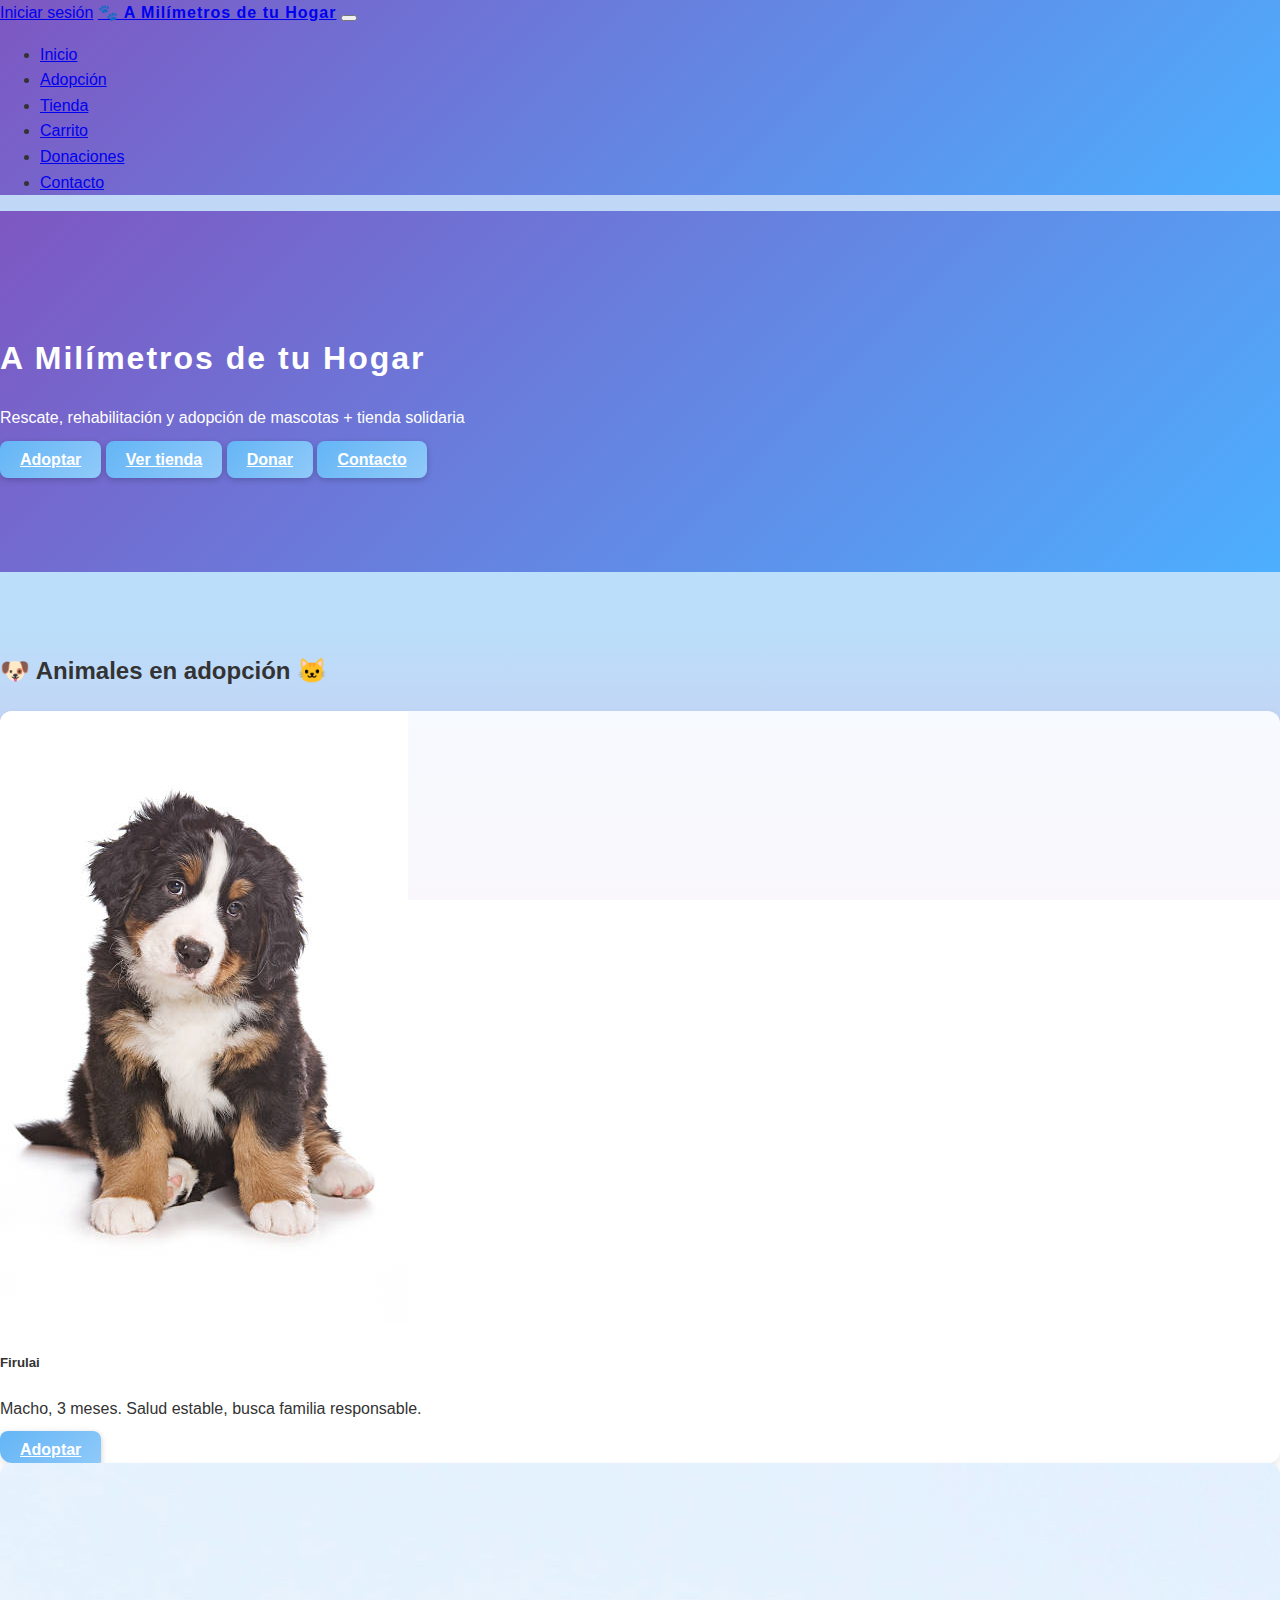
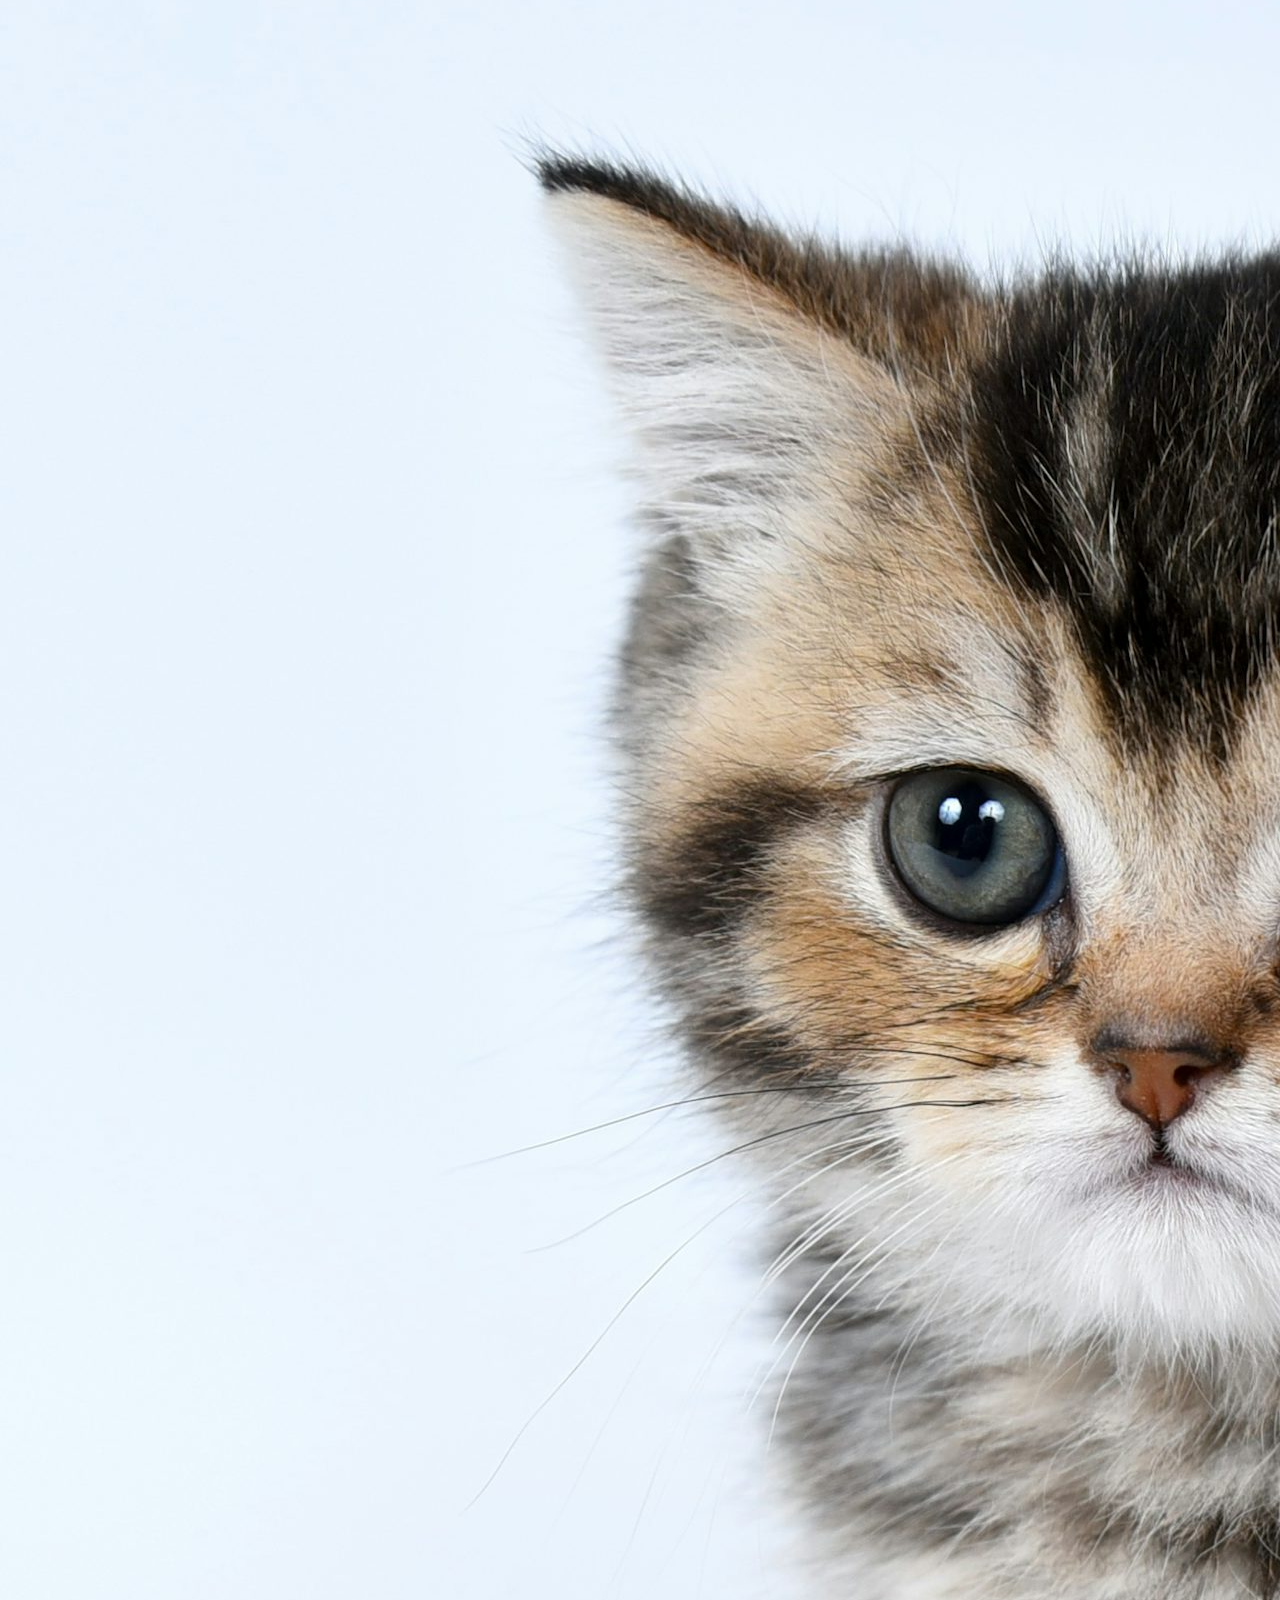
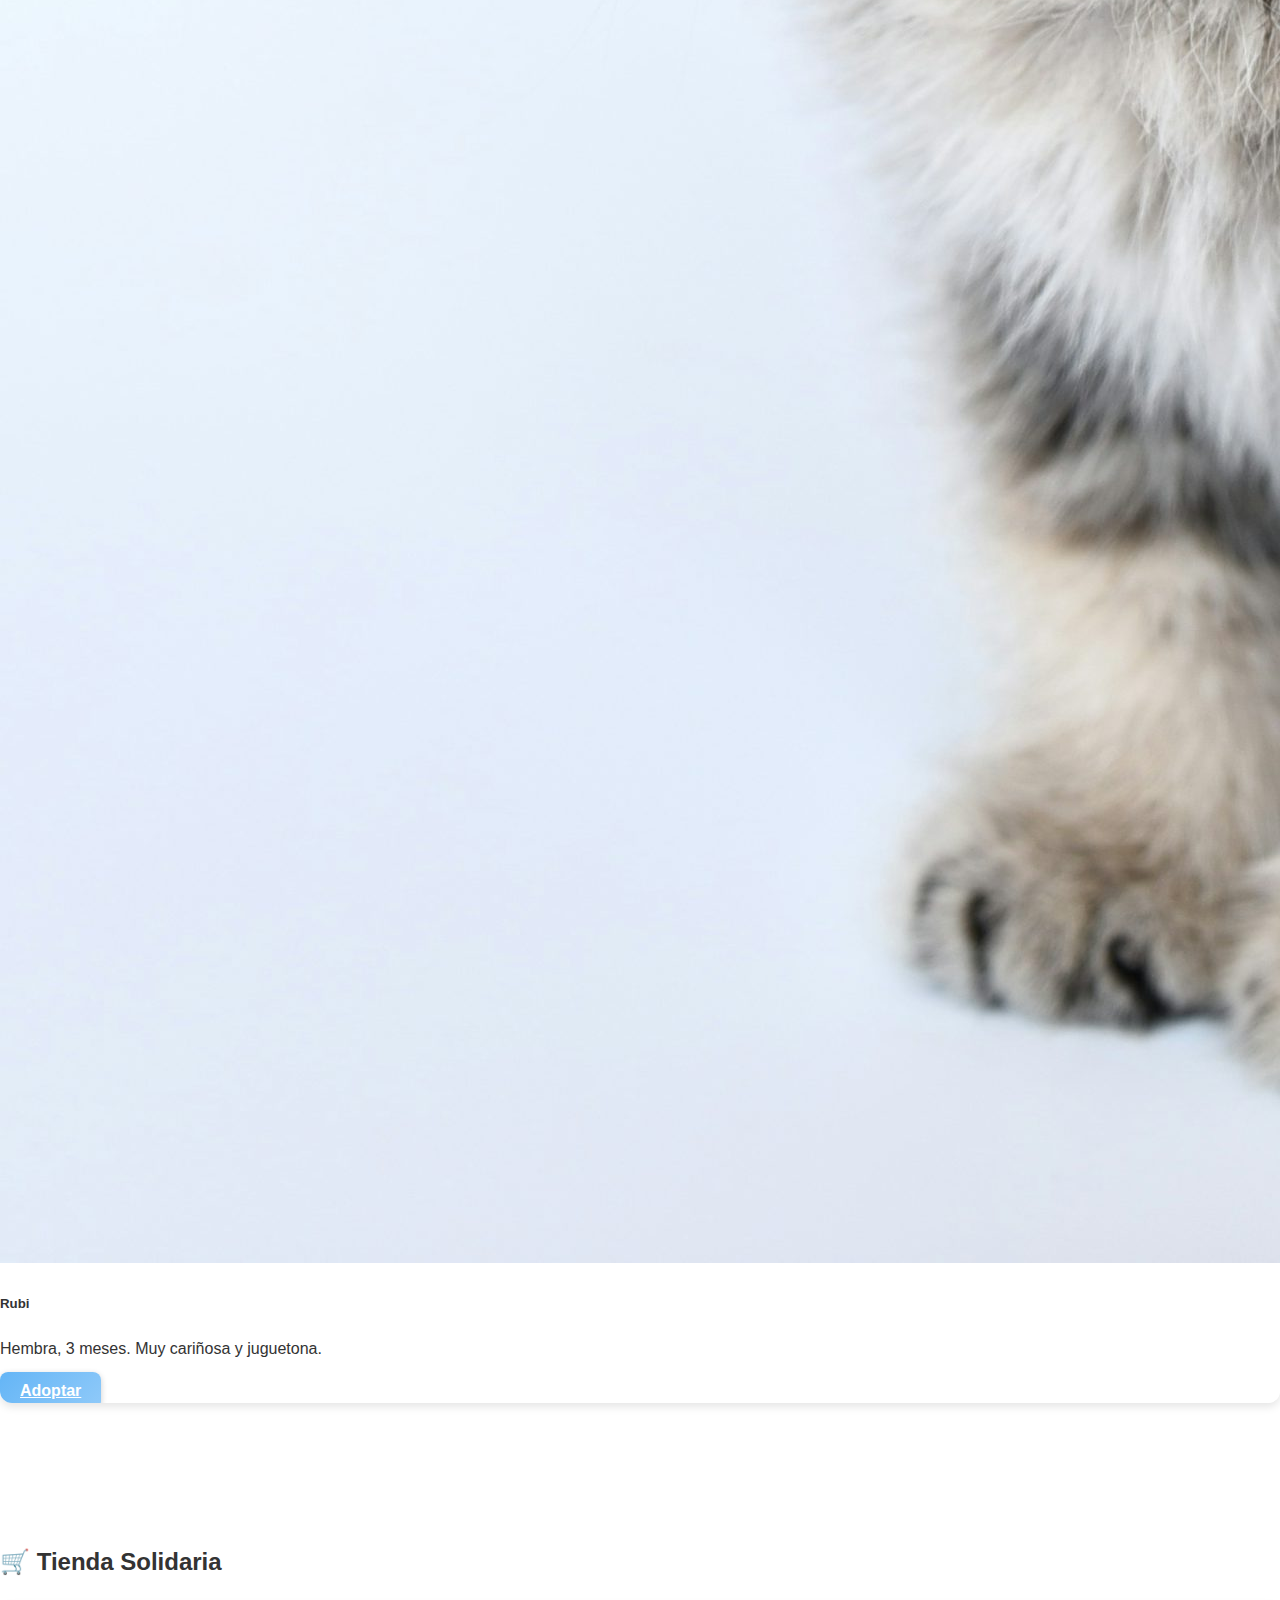
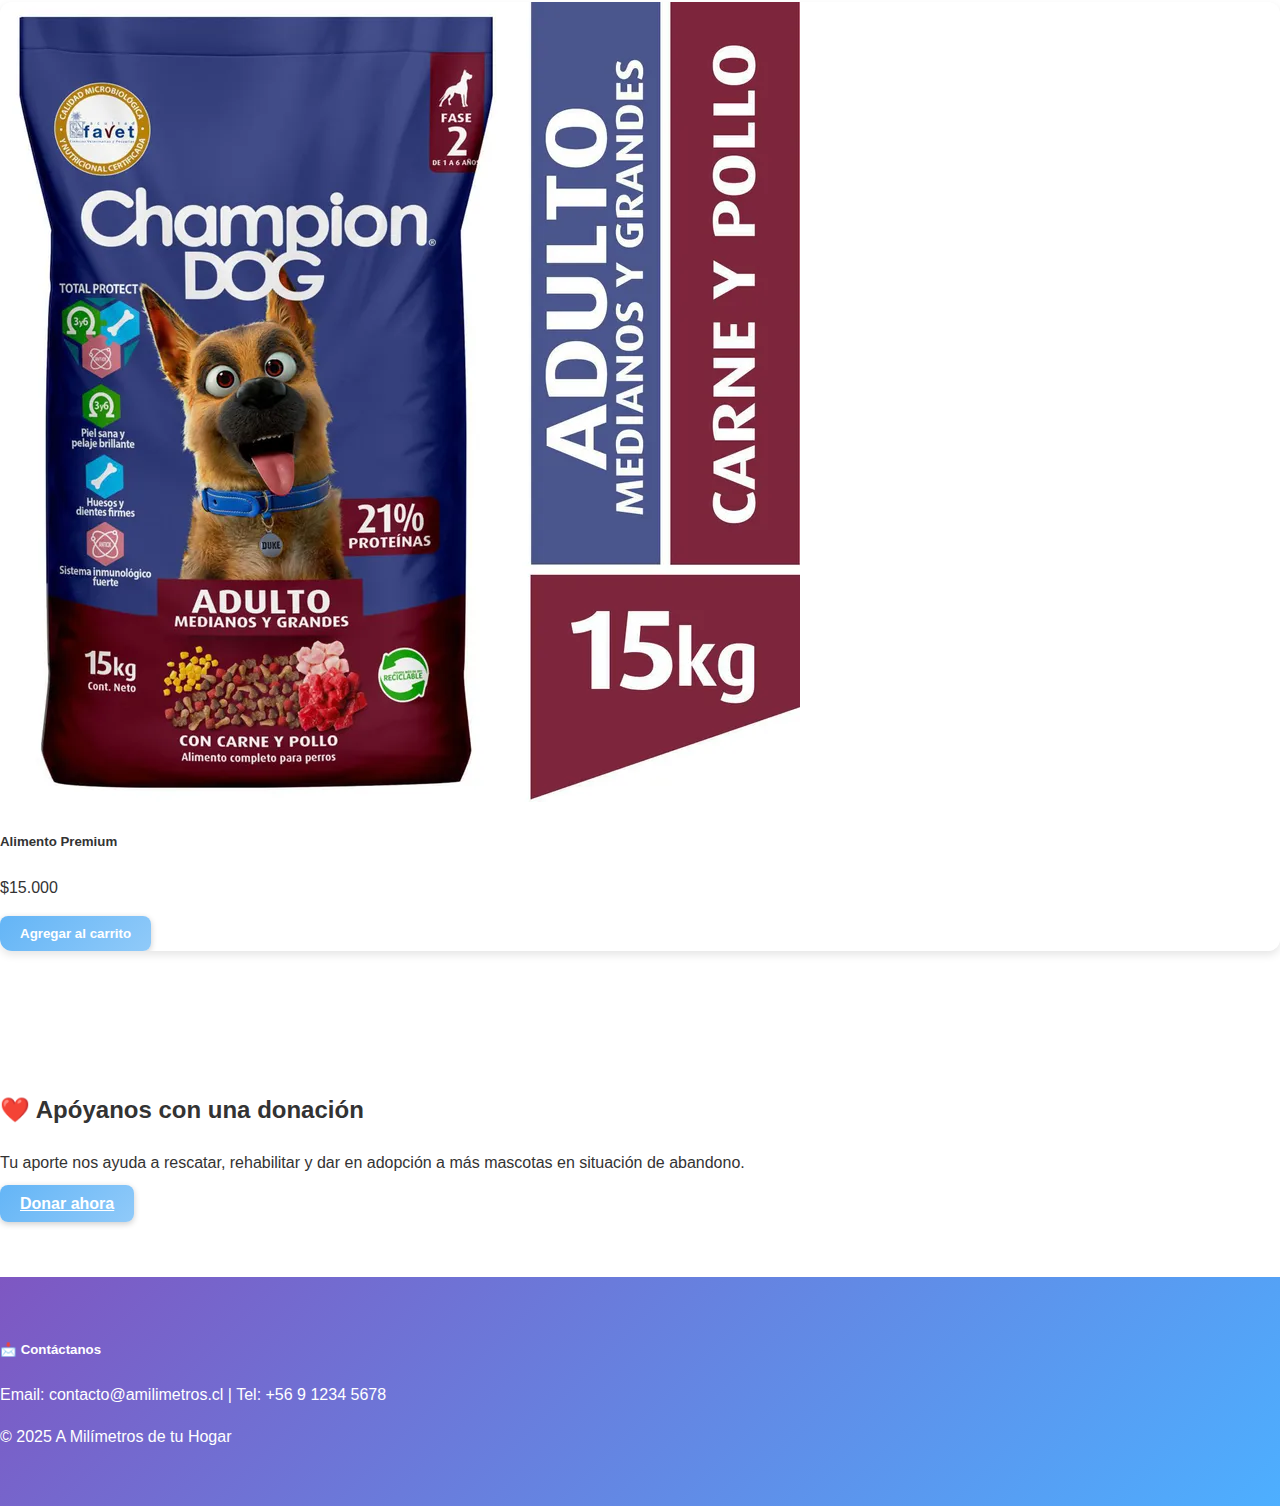
<file: TrabajoHTML/index.html>
<!DOCTYPE html>
<html lang="es">
<head>
  <meta charset="UTF-8">
  <meta name="viewport" content="width=device-width, initial-scale=1.0">

  <!-- Bootstrap CSS -->
  <link href="https://cdn.jsdelivr.net/npm/bootstrap@5.3.8/dist/css/bootstrap.min.css" 
        rel="stylesheet" 
        integrity="sha384-sRIl4kxILFvY47J16cr9ZwB07vP4J8+LH7qKQnuqkuIAvNWLzeN8tE5YBujZqJLB" 
        crossorigin="anonymous">

  <!-- CSS propio -->
  <link rel="stylesheet" href="assets/css/style.css">

  <title>A Milímetros de tu Hogar</title>
</head>
<body>

  <!-- Encabezado con navegación -->
  <header>
    <nav class="navbar navbar-expand-lg navbar-dark bg-primary shadow-sm">
      <div class="container">

        <!-- Enlace de inicio de sesión a la izquierda -->
        <a class="nav-link text-white fw-bold me-3" href="assets/pages/login.html">Iniciar sesión</a>

        <a class="navbar-brand fw-bold" href="#">🐾 A Milímetros de tu Hogar</a>
        <button class="navbar-toggler" type="button" data-bs-toggle="collapse" data-bs-target="#menu">
          <span class="navbar-toggler-icon"></span>
        </button>

        <div class="collapse navbar-collapse" id="menu">
          <ul class="navbar-nav ms-auto">
            <li class="nav-item"><a class="nav-link active" href="index.html">Inicio</a></li>
            <li class="nav-item"><a class="nav-link" href="assets/pages/adopcion.html">Adopción</a></li>
            <li class="nav-item"><a class="nav-link" href="assets/pages/tienda.html">Tienda</a></li>
            <li class="nav-item"><a class="nav-link" href="assets/pages/carrito.html">Carrito</a></li>
            <li class="nav-item"><a class="nav-link" href="assets/pages/donaciones.html">Donaciones</a></li>
            <li class="nav-item"><a class="nav-link" href="assets/pages/contacto.html">Contacto</a></li>
          </ul>
        </div>
      </div>
    </nav>

    <!-- Hero -->
    <div class="text-white text-center py-5 custom-header">
      <div class="container">
        <h1 class="tit">A Milímetros de tu Hogar</h1>
        <p class="lead">Rescate, rehabilitación y adopción de mascotas + tienda solidaria</p>
        
        <div class="d-flex justify-content-center gap-3 mt-3 flex-wrap">
          <a href="assets/pages/adopcion.html" class="btn btn-light btn-lg">Adoptar</a>
          <a href="assets/pages/tienda.html" class="btn btn-success btn-lg">Ver tienda</a>
          <a href="assets/pages/donaciones.html" class="btn btn-danger btn-lg">Donar</a>
          <a href="assets/pages/contacto.html" class="btn btn-info btn-lg">Contacto</a>
        </div>
      </div>
    </div>
  </header>

  <!-- Contenido principal -->
  <main>

    <!-- Sección Animales -->
    <section id="animales" class="py-5">
      <div class="container">
        <h2 class="text-center mb-4">🐶 Animales en adopción 🐱</h2>
        <div class="row">
          <article class="col-md-4 mb-3">
            <div class="card shadow-sm">
              <img src="assets/img/perro1.jpg" class="card-img-top" alt="Perrito">
              <div class="card-body text-center">
                <h5 class="card-title">Firulai</h5>
                <p class="card-text">Macho, 3 meses. Salud estable, busca familia responsable.</p>
                <a href="assets/pages/adopcion.html" class="btn btn-primary">Adoptar</a>
              </div>
            </div>
          </article>
          <article class="col-md-4 mb-3">
            <div class="card shadow-sm">
              <img src="assets/img/gato1.jpeg" class="card-img-top" alt="Gatito">
              <div class="card-body text-center">
                <h5 class="card-title">Rubi</h5>
                <p class="card-text">Hembra, 3 meses. Muy cariñosa y juguetona.</p>
                <a href="assets/pages/adopcion.html" class="btn btn-primary">Adoptar</a>
              </div>
            </div>
          </article>
        </div>
      </div>
    </section>

    <!-- Sección Tienda -->
    <section id="tienda" class="py-5 bg-light">
      <div class="container">
        <h2 class="text-center mb-4">🛒 Tienda Solidaria</h2>
        <div class="row">
          <article class="col-md-3 mb-3">
            <div class="card shadow-sm">
              <img src="assets/img/producto1.webp" class="card-img-top" alt="Alimento">
              <div class="card-body text-center">
                <h5 class="card-title">Alimento Premium</h5>
                <p class="card-text">$15.000</p>
                <button onclick="agregarAlCarrito(1,'Alimento Premium',15000)" class="btn btn-success">Agregar al carrito</button>
              </div>
            </div>
          </article>
        </div>
      </div>
    </section>

    <!-- Sección Donaciones -->
    <section id="donaciones" class="py-5">
      <div class="container text-center">
        <h2 class="mb-4">❤️ Apóyanos con una donación</h2>
        <p class="lead mb-4">
          Tu aporte nos ayuda a rescatar, rehabilitar y dar en adopción a más mascotas en situación de abandono.
        </p>
        <a href="assets/pages/donaciones.html" class="btn btn-danger btn-lg">Donar ahora</a>
      </div>
    </section>

  </main>

  <!-- Pie de página -->
  <footer class="bg-primary text-white text-center py-4">
    <h5>📩 Contáctanos</h5>
    <p>Email: contacto@amilimetros.cl | Tel: +56 9 1234 5678</p>
    <p class="mb-0">© 2025 A Milímetros de tu Hogar</p>
  </footer>

  <!-- Bootstrap JS -->
  <script src="https://cdn.jsdelivr.net/npm/bootstrap@5.3.8/dist/js/bootstrap.bundle.min.js" 
          integrity="sha384-C6RzsynM9kWDrMNeT87bh95OGNyZPhcTNXj1NW7RuBCsyN/o0jlpcV8Qyq46cDfL" 
          crossorigin="anonymous"></script>

  <!-- JS carrito -->
  <script src="assets/js/productos.js"></script>
</body>
</html>
</file>
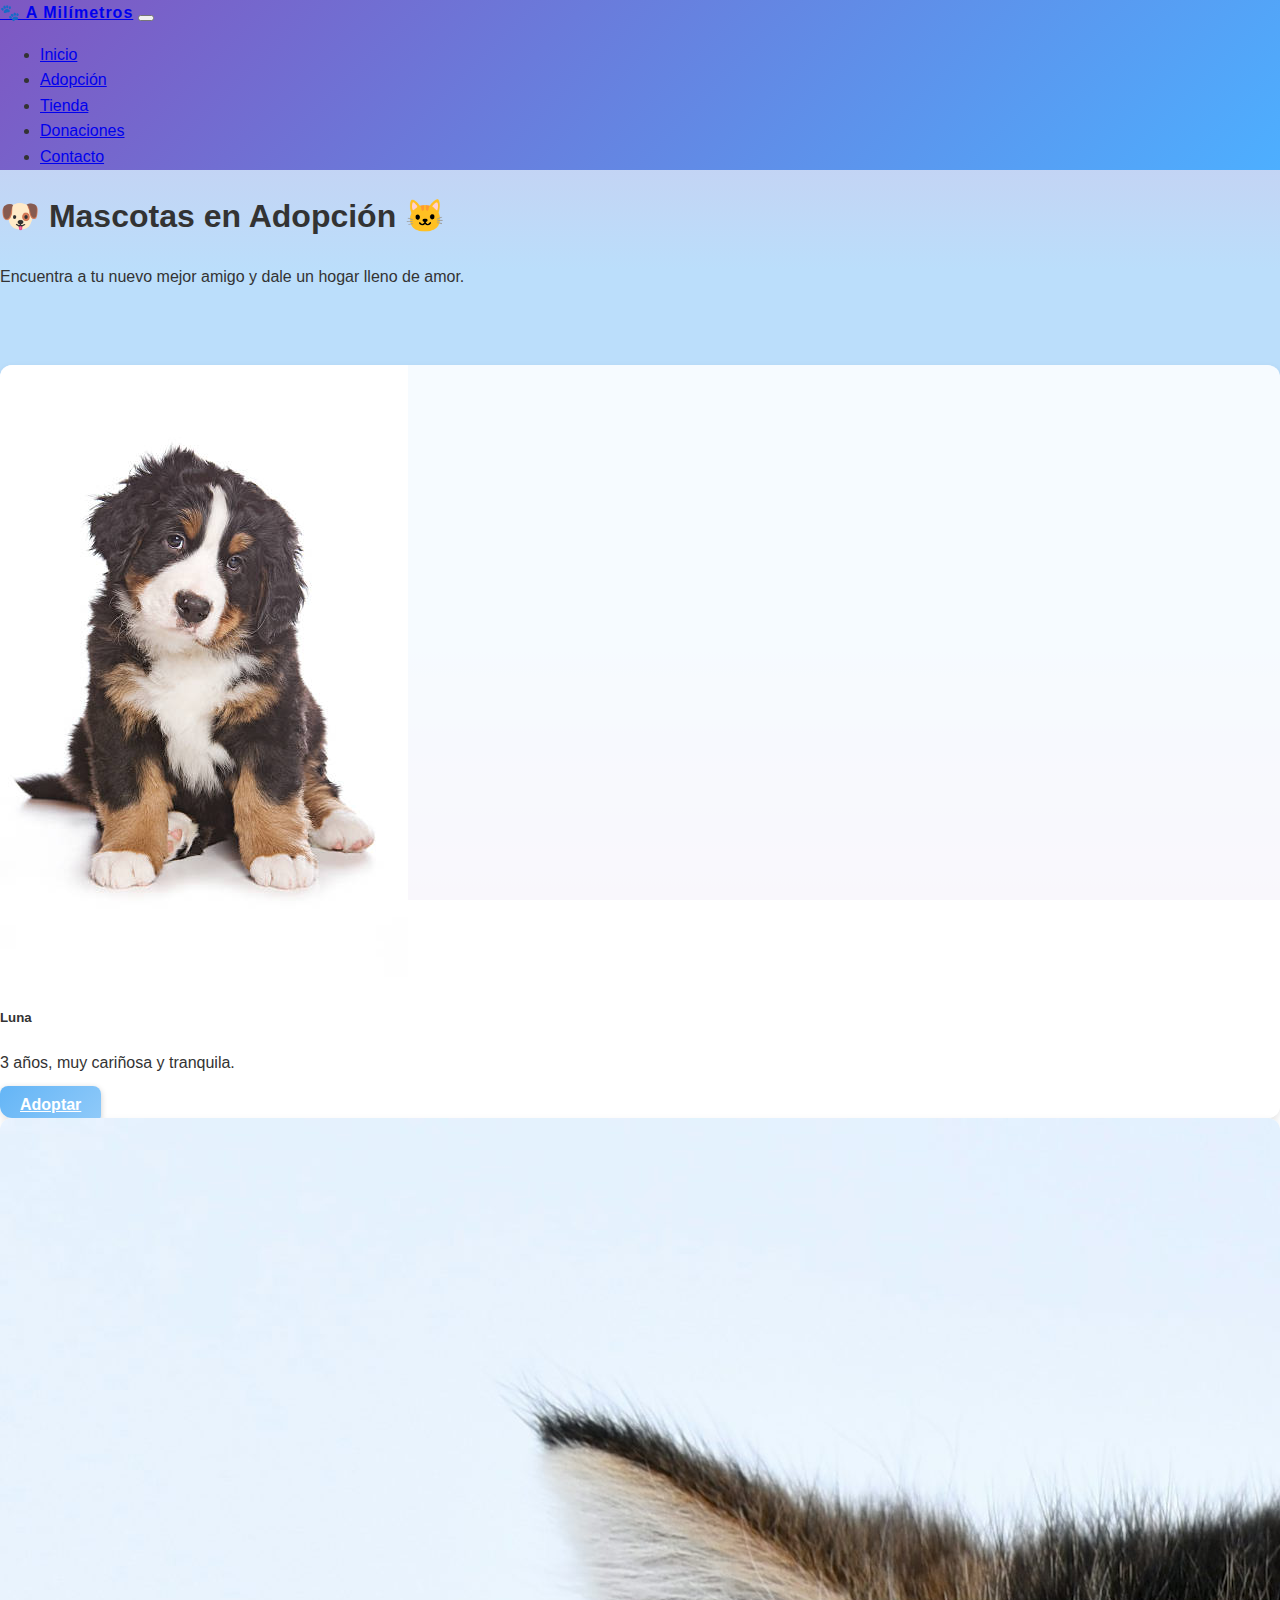
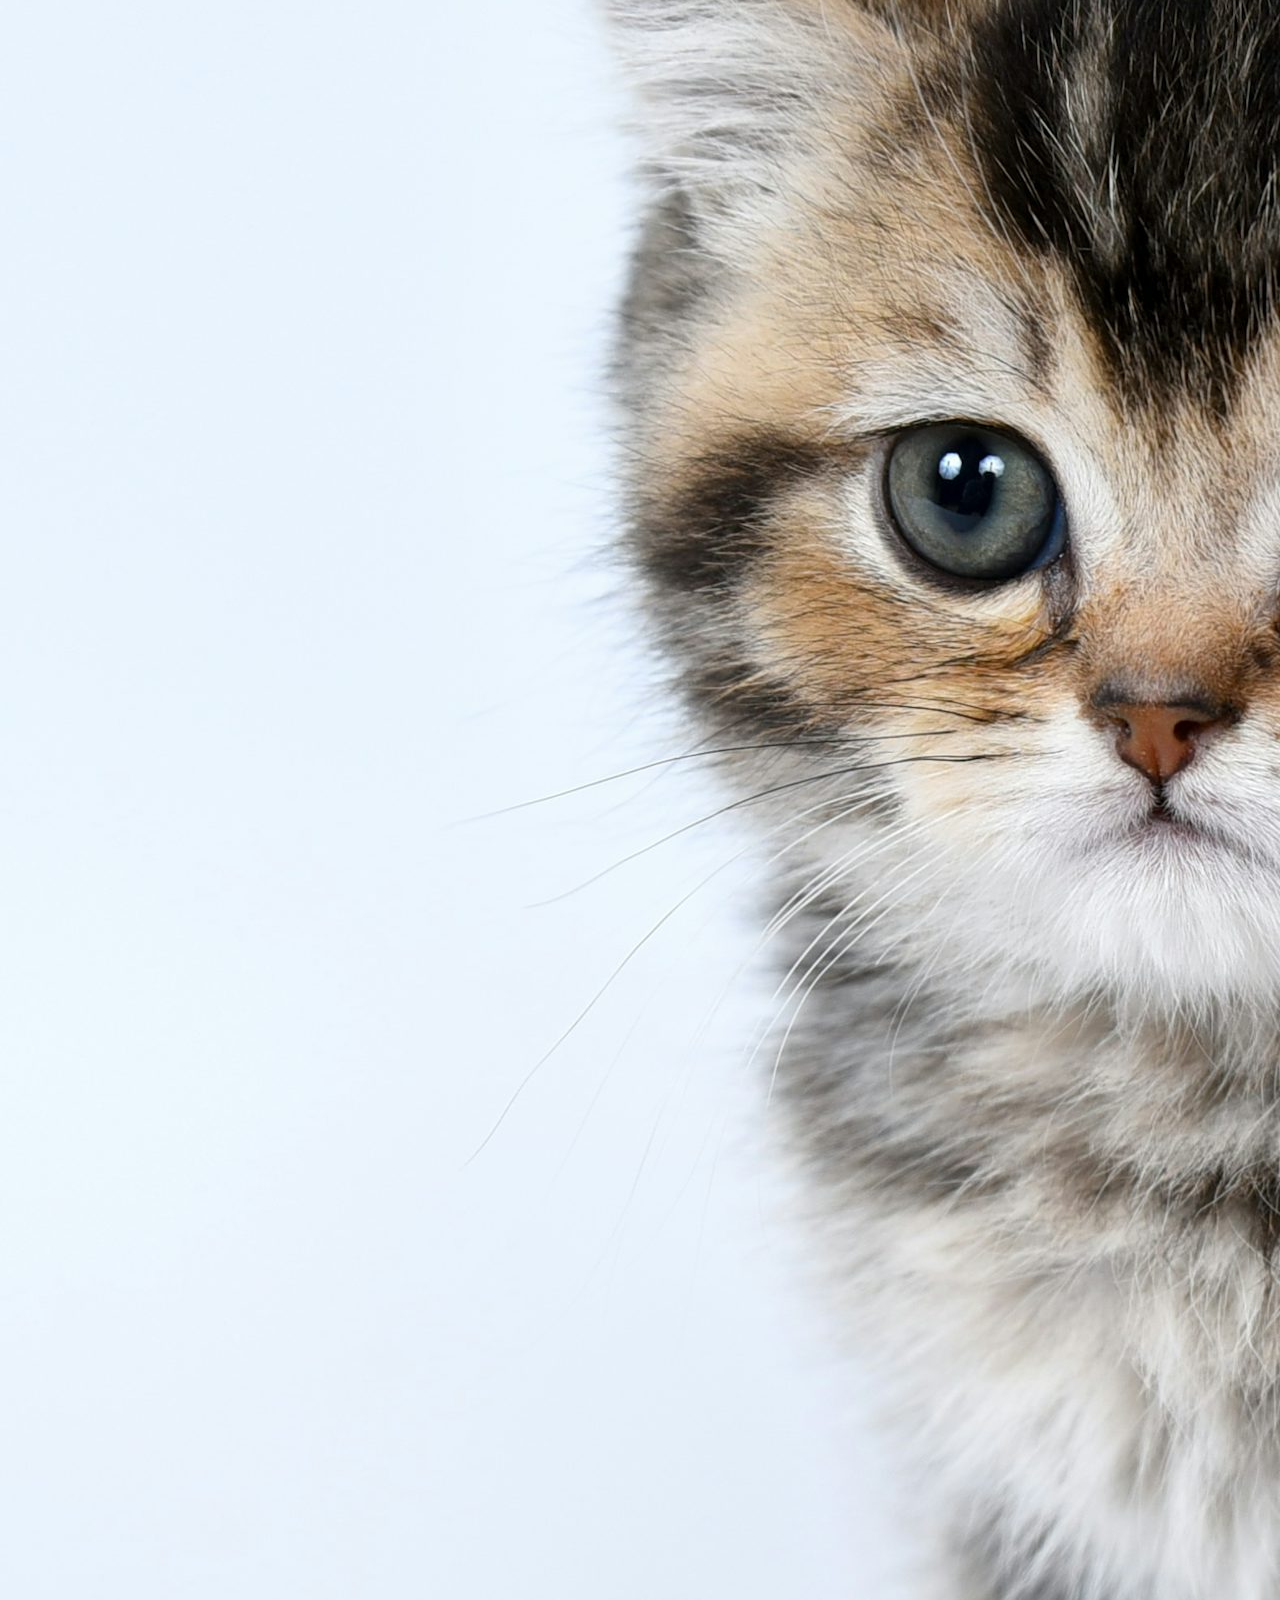
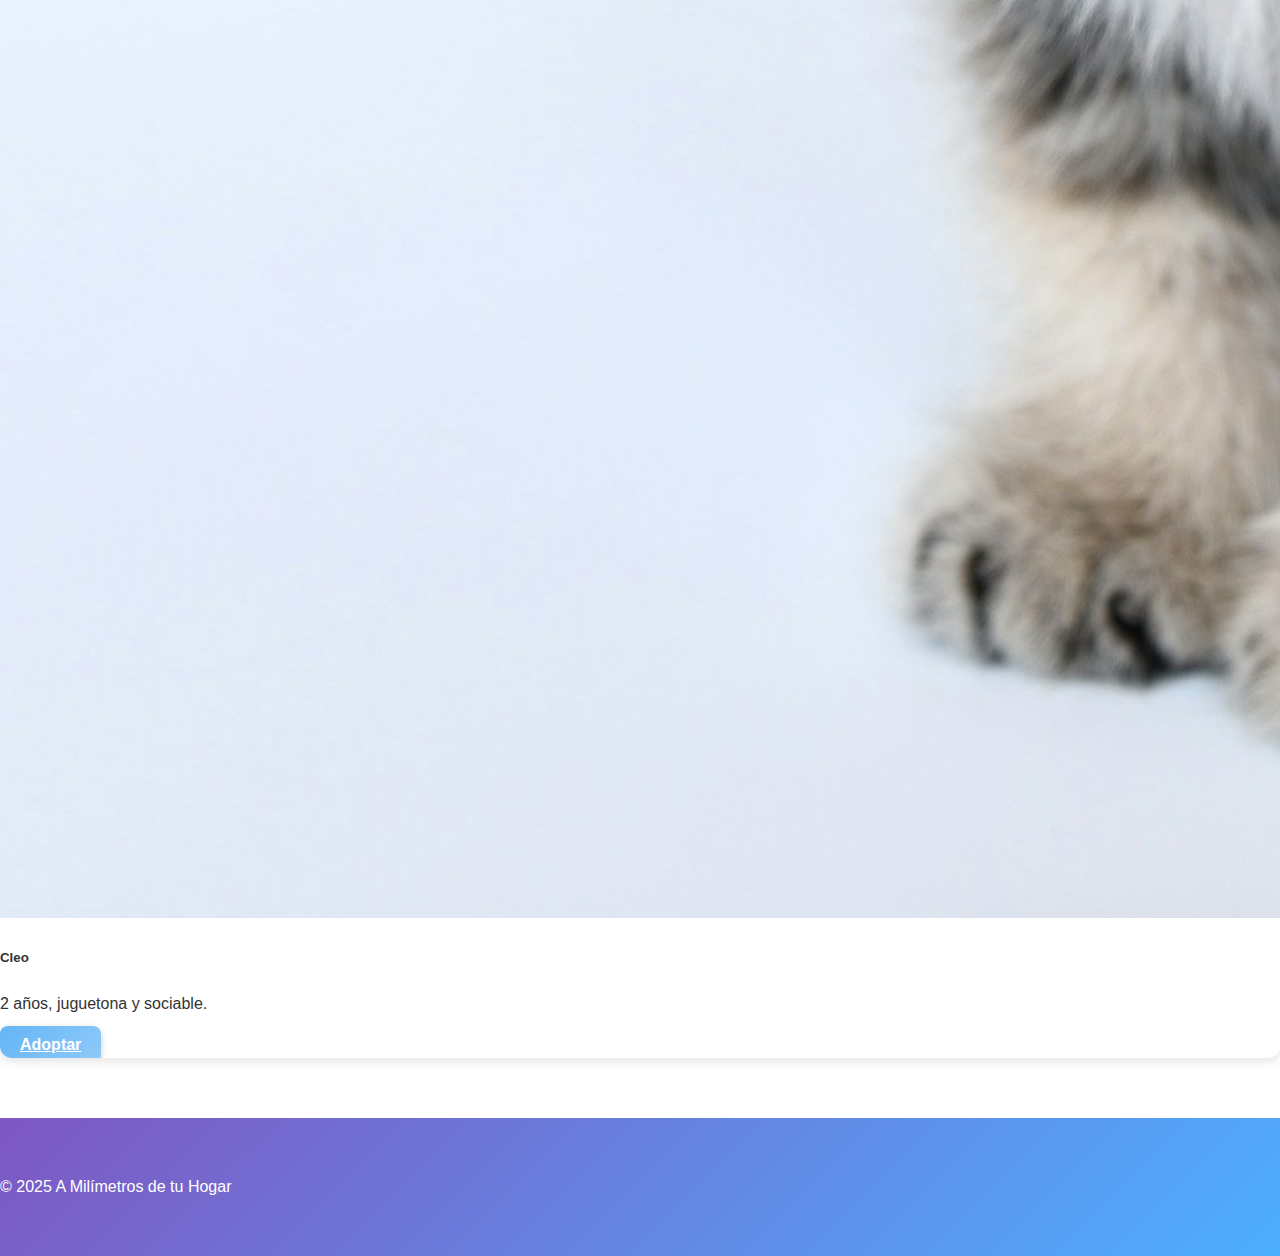
<file: TrabajoHTML/assets/pages/adopcion.html>
<!DOCTYPE html>
<html lang="es">
<head>
  <meta charset="UTF-8">
  <meta name="viewport" content="width=device-width, initial-scale=1.0">

  <!-- Bootstrap CSS -->
  <link href="https://cdn.jsdelivr.net/npm/bootstrap@5.3.8/dist/css/bootstrap.min.css" 
        rel="stylesheet" 
        integrity="sha384-sRIl4kxILFvY47J16cr9ZwB07vP4J8+LH7qKQnuqkuIAvNWLzeN8tE5YBujZqJLB" 
        crossorigin="anonymous">

  <link rel="stylesheet" href="../css/style.css">
  <title>Adopción - A Milímetros de tu Hogar</title>
</head>
<body>
  <!-- Navbar -->
  <nav class="navbar navbar-expand-lg navbar-dark bg-primary shadow-sm">
    <div class="container">
      <a class="navbar-brand fw-bold" href="../../index.html">🐾 A Milímetros</a>
      <button class="navbar-toggler" type="button" data-bs-toggle="collapse" data-bs-target="#menu">
        <span class="navbar-toggler-icon"></span>
      </button>
      <div class="collapse navbar-collapse" id="menu">
        <ul class="navbar-nav ms-auto">
          <li class="nav-item"><a class="nav-link" href="../../index.html">Inicio</a></li>
          <li class="nav-item"><a class="nav-link active" href="adopcion.html">Adopción</a></li>
          <li class="nav-item"><a class="nav-link" href="tienda.html">Tienda</a></li>
          <li class="nav-item"><a class="nav-link" href="donaciones.html">Donaciones</a></li>
          <li class="nav-item"><a class="nav-link" href="contacto.html">Contacto</a></li>
        </ul>
      </div>
    </div>
  </nav>

  <!-- Contenido principal -->
  <main class="container py-5">
    <header class="text-center mb-5">
      <h1>🐶 Mascotas en Adopción 🐱</h1>
      <p class="lead">Encuentra a tu nuevo mejor amigo y dale un hogar lleno de amor.</p>
    </header>

    <section class="row g-4">
      <article class="col-md-4">
        <div class="card shadow-sm h-100">
          <img src="../img/perro1.jpg" class="card-img-top" alt="Perra Luna">
          <div class="card-body text-center">
            <h5 class="card-title">Luna</h5>
            <p class="card-text">3 años, muy cariñosa y tranquila.</p>
            <a href="formulario.html" class="btn btn-primary">Adoptar</a>
          </div>
        </div>
      </article>

      <article class="col-md-4">
        <div class="card shadow-sm h-100">
          <img src="../img/gato1.jpeg" class="card-img-top" alt="Gata Cleo">
          <div class="card-body text-center">
            <h5 class="card-title">Cleo</h5>
            <p class="card-text">2 años, juguetona y sociable.</p>
            <a href="formulario.html" class="btn btn-primary">Adoptar</a>
          </div>
        </div>
      </article>
    </section>
  </main>

  <!-- Footer -->
  <footer class="bg-primary text-white text-center py-4">
    <p class="mb-0">© 2025 A Milímetros de tu Hogar</p>
  </footer>

  <!-- Bootstrap JS -->
  <script src="https://cdn.jsdelivr.net/npm/bootstrap@5.3.8/dist/js/bootstrap.bundle.min.js" 
          integrity="sha384-C6RzsynM9kWDrMNeT87bh95OGNyZPhcTNXj1NW7RuBCsyN/o0jlpcV8Qyq46cDfL" 
          crossorigin="anonymous"></script>
</body>
</html>
</file>
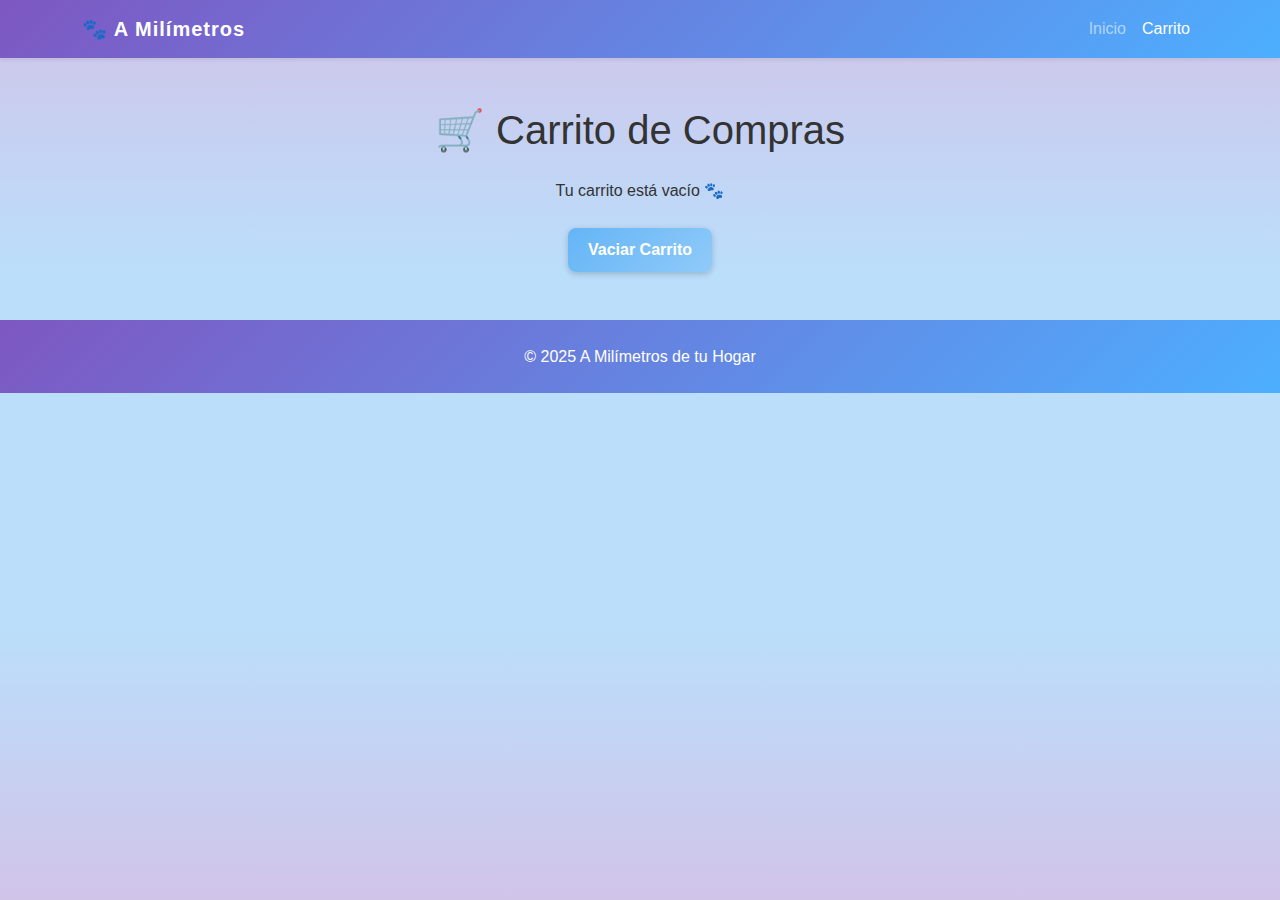
<file: TrabajoHTML/assets/pages/carrito.html>
<!DOCTYPE html>
<html lang="es">
<head>
  <meta charset="UTF-8">
  <meta name="viewport" content="width=device-width, initial-scale=1.0">
  <title>Carrito</title>
  <link href="https://cdn.jsdelivr.net/npm/bootstrap@5.3.8/dist/css/bootstrap.min.css" rel="stylesheet">
  <link rel="stylesheet" href="../css/style.css">
</head>
<body>

  <!-- Navbar -->
  <nav class="navbar navbar-expand-lg navbar-dark bg-primary shadow-sm">
    <div class="container">
      <a class="navbar-brand fw-bold" href="../../index.html">🐾 A Milímetros</a>
      <ul class="navbar-nav ms-auto">
        <li class="nav-item"><a class="nav-link" href="../../index.html">Inicio</a></li>
        <li class="nav-item"><a class="nav-link active" href="carrito.html">Carrito</a></li>
      </ul>
    </div>
  </nav>

  <!-- Contenido -->
  <main class="container py-5">
    <h1 class="text-center mb-4">🛒 Carrito de Compras</h1>
    <div id="carrito-contenido"></div>
    <div class="text-center mt-4">
      <button class="btn btn-danger" onclick="vaciarCarrito()">Vaciar Carrito</button>
    </div>
  </main>

  <!-- Footer -->
  <footer class="bg-primary text-white text-center py-4">
    <p class="mb-0">© 2025 A Milímetros de tu Hogar</p>
  </footer>

  <script src="../js/carrito.js"></script>
</body>
</html>
</file>
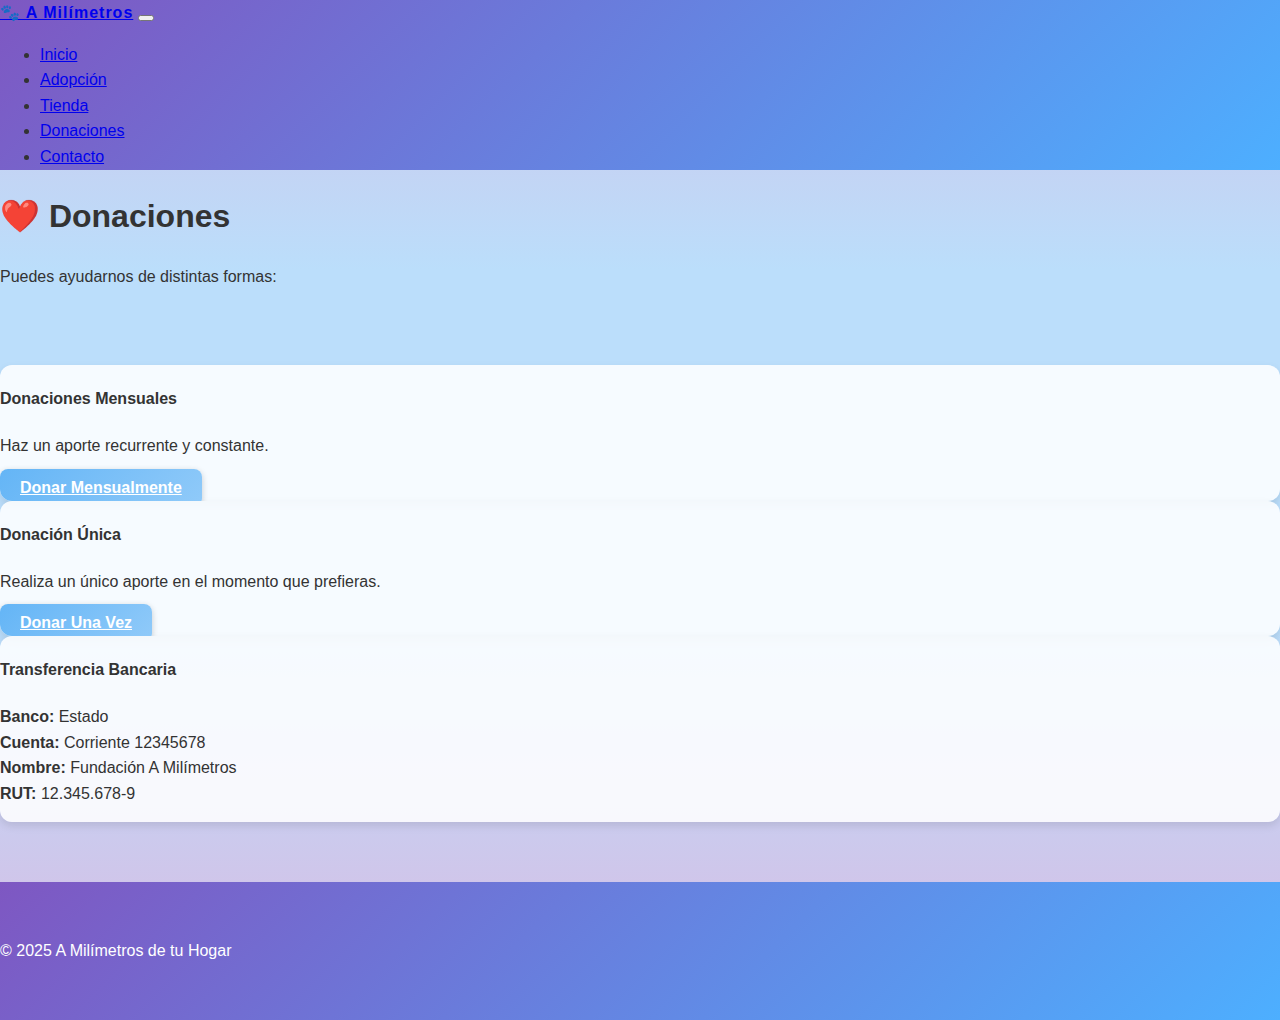
<file: TrabajoHTML/assets/pages/donaciones.html>
<!DOCTYPE html>
<html lang="es">
<head>
  <meta charset="UTF-8">
  <meta name="viewport" content="width=device-width, initial-scale=1.0">

  <!-- Bootstrap CSS -->
  <link href="https://cdn.jsdelivr.net/npm/bootstrap@5.3.8/dist/css/bootstrap.min.css" 
        rel="stylesheet" 
        integrity="sha384-sRIl4kxILFvY47J16cr9ZwB07vP4J8+LH7qKQnuqkuIAvNWLzeN8tE5YBujZqJLB" 
        crossorigin="anonymous">

  <link rel="stylesheet" href="../css/style.css">
  <title>Donaciones - A Milímetros de tu Hogar</title>
</head>
<body>
  <!-- Navbar -->
  <nav class="navbar navbar-expand-lg navbar-dark bg-primary shadow-sm">
    <div class="container">
      <a class="navbar-brand fw-bold" href="../../index.html">🐾 A Milímetros</a>
      <button class="navbar-toggler" type="button" data-bs-toggle="collapse" data-bs-target="#menu">
        <span class="navbar-toggler-icon"></span>
      </button>

      <div class="collapse navbar-collapse" id="menu">
        <ul class="navbar-nav ms-auto">
          <li class="nav-item"><a class="nav-link" href="../../index.html">Inicio</a></li>
          <li class="nav-item"><a class="nav-link" href="adopcion.html">Adopción</a></li>
          <li class="nav-item"><a class="nav-link" href="tienda.html">Tienda</a></li>
          <li class="nav-item"><a class="nav-link active" href="donaciones.html">Donaciones</a></li>
          <li class="nav-item"><a class="nav-link" href="contacto.html">Contacto</a></li>
        </ul>
      </div>
    </div>
  </nav>

  <!-- Contenido principal -->
  <main class="container py-5">
    <header class="text-center mb-5">
      <h1>❤️ Donaciones</h1>
      <p class="lead">Puedes ayudarnos de distintas formas:</p>
    </header>

    <section class="row text-center g-4">
      <!-- Donación Mensual -->
      <article class="col-md-4">
        <div class="card shadow-sm p-4 h-100">
          <h4>Donaciones Mensuales</h4>
          <p>Haz un aporte recurrente y constante.</p>
          <a href="#" class="btn btn-danger">Donar Mensualmente</a>
        </div>
      </article>

      <!-- Donación Única -->
      <article class="col-md-4">
        <div class="card shadow-sm p-4 h-100">
          <h4>Donación Única</h4>
          <p>Realiza un único aporte en el momento que prefieras.</p>
          <a href="#" class="btn btn-warning">Donar Una Vez</a>
        </div>
      </article>

      <!-- Transferencia Bancaria -->
      <article class="col-md-4">
        <div class="card shadow-sm p-4 h-100">
          <h4>Transferencia Bancaria</h4>
          <p>
            <strong>Banco:</strong> Estado <br>
            <strong>Cuenta:</strong> Corriente 12345678 <br>
            <strong>Nombre:</strong> Fundación A Milímetros <br>
            <strong>RUT:</strong> 12.345.678-9
          </p>
        </div>
      </article>
    </section>
  </main>

  <!-- Footer -->
  <footer class="bg-primary text-white text-center py-4">
    <p class="mb-0">© 2025 A Milímetros de tu Hogar</p>
  </footer>

  <!-- Bootstrap JS -->
  <script src="https://cdn.jsdelivr.net/npm/bootstrap@5.3.8/dist/js/bootstrap.bundle.min.js" 
          integrity="sha384-C6RzsynM9kWDrMNeT87bh95OGNyZPhcTNXj1NW7RuBCsyN/o0jlpcV8Qyq46cDfL" 
          crossorigin="anonymous"></script>
</body>
</html>
</file>
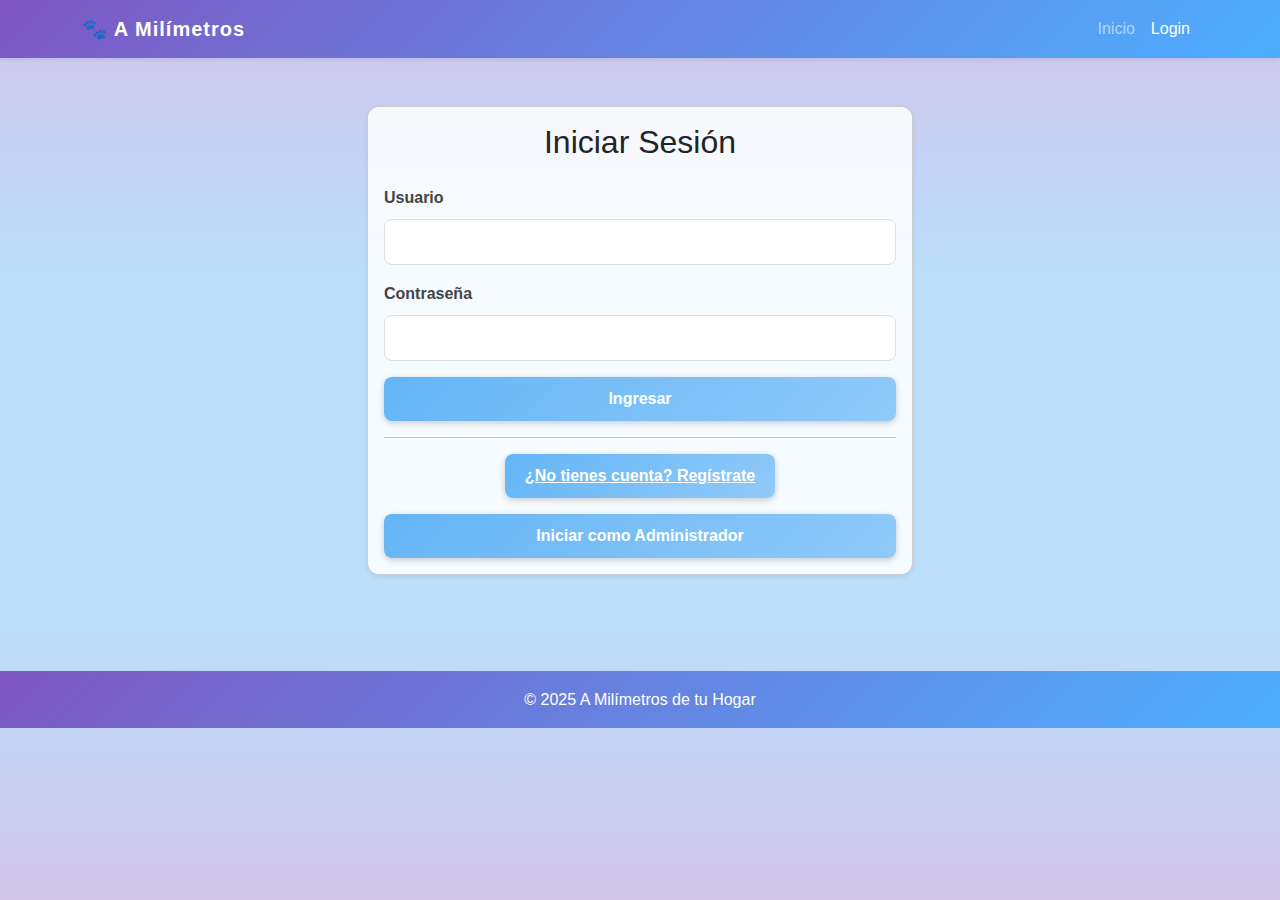
<file: TrabajoHTML/assets/pages/login.html>
<!DOCTYPE html>
<html lang="es">
<head>
  <meta charset="UTF-8">
  <meta name="viewport" content="width=device-width, initial-scale=1.0">
  <title>Login - A Milímetros</title>
  <link href="https://cdn.jsdelivr.net/npm/bootstrap@5.3.8/dist/css/bootstrap.min.css" rel="stylesheet">
  <link rel="stylesheet" href="../css/style.css">
</head>
<body>
  <!-- Navbar -->
  <nav class="navbar navbar-expand-lg navbar-dark bg-primary shadow-sm">
    <div class="container">
      <a class="navbar-brand fw-bold" href="../../index.html">🐾 A Milímetros</a>
      <button class="navbar-toggler" type="button" data-bs-toggle="collapse" data-bs-target="#menu">
        <span class="navbar-toggler-icon"></span>
      </button>
      <div class="collapse navbar-collapse" id="menu">
        <ul class="navbar-nav ms-auto">
          <li class="nav-item"><a class="nav-link" href="../../index.html">Inicio</a></li>
          <li class="nav-item"><a class="nav-link active" href="login.html">Login</a></li>
        </ul>
      </div>
    </div>
  </nav>

  <!-- Main -->
  <main class="container py-5">
    <div class="row justify-content-center">
      <div class="col-md-6">
        <div class="card shadow-sm">
          <div class="card-body">
            <h2 class="text-center mb-4">Iniciar Sesión</h2>
            <form id="formLogin">
              <div class="mb-3">
                <label for="usuario" class="form-label">Usuario</label>
                <input type="text" id="usuario" class="form-control" required>
              </div>
              <div class="mb-3">
                <label for="password" class="form-label">Contraseña</label>
                <input type="password" id="password" class="form-control" required>
              </div>
              <button type="submit" class="btn btn-primary w-100">Ingresar</button>
            </form>
            <hr>
            <div class="text-center">
              <a href="registro.html" class="btn btn-link">¿No tienes cuenta? Regístrate</a>
            </div>
            <div class="text-center mt-3">
              <button id="btnAdmin" class="btn btn-outline-danger w-100">Iniciar como Administrador</button>
            </div>
          </div>
        </div>
      </div>
    </div>
  </main>

  <!-- Footer -->
  <footer class="bg-primary text-white text-center py-3 mt-5">
    <p class="mb-0">© 2025 A Milímetros de tu Hogar</p>
  </footer>

  <script src="../js/login.js"></script>
  <script src="https://cdn.jsdelivr.net/npm/bootstrap@5.3.8/dist/js/bootstrap.bundle.min.js"></script>
</body>
</html>
</file>
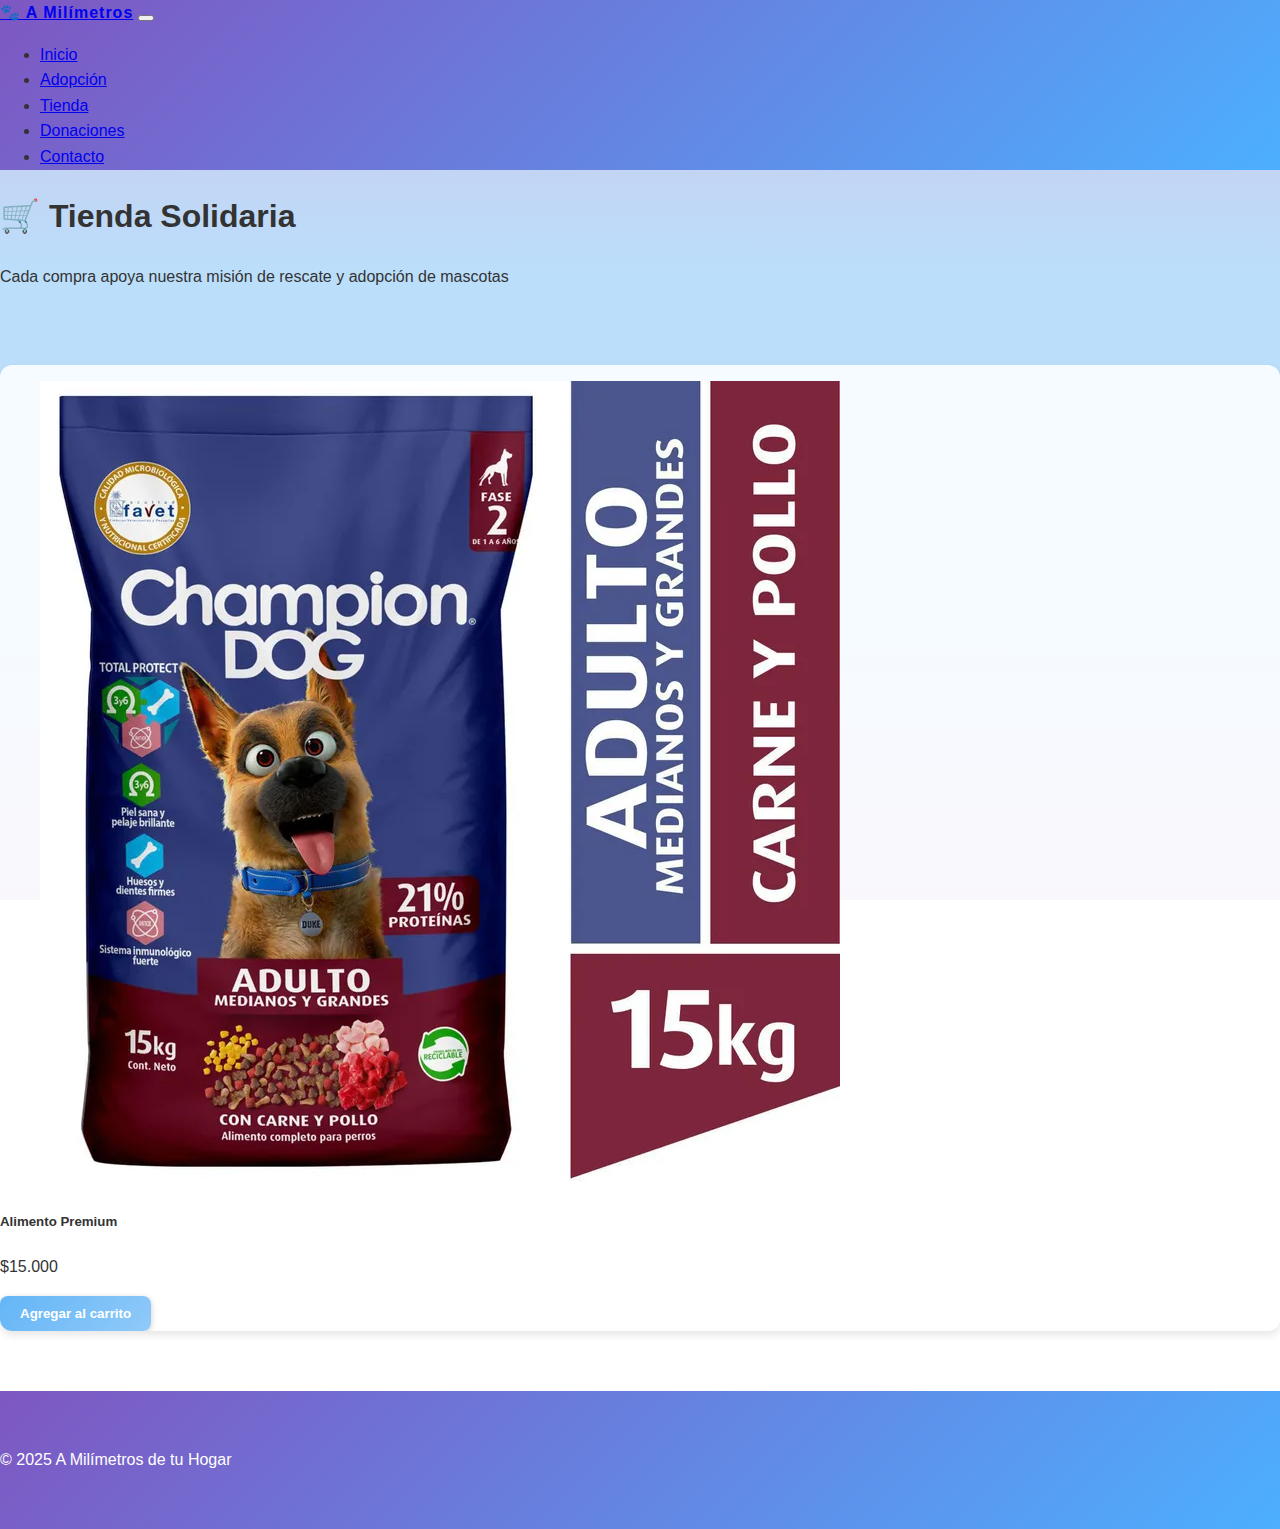
<file: TrabajoHTML/assets/pages/tienda.html>
<!DOCTYPE html>
<html lang="es">
<head>
  <meta charset="UTF-8">
  <meta name="viewport" content="width=device-width, initial-scale=1.0">

  <!-- Bootstrap CSS -->
  <link href="https://cdn.jsdelivr.net/npm/bootstrap@5.3.8/dist/css/bootstrap.min.css" 
        rel="stylesheet" 
        integrity="sha384-sRIl4kxILFvY47J16cr9ZwB07vP4J8+LH7qKQnuqkuIAvNWLzeN8tE5YBujZqJLB" 
        crossorigin="anonymous">

  <!-- CSS propio -->
  <link rel="stylesheet" href="../css/style.css">
  <title>Tienda - A Milímetros de tu Hogar</title>
</head>
<body>
  <!-- Navbar -->
  <nav class="navbar navbar-expand-lg navbar-dark bg-primary shadow-sm">
    <div class="container">
      <a class="navbar-brand fw-bold" href="../../index.html">🐾 A Milímetros</a>
      <button class="navbar-toggler" type="button" data-bs-toggle="collapse" data-bs-target="#menu">
        <span class="navbar-toggler-icon"></span>
      </button>

      <div class="collapse navbar-collapse" id="menu">
        <ul class="navbar-nav ms-auto">
          <li class="nav-item"><a class="nav-link" href="../../index.html">Inicio</a></li>
          <li class="nav-item"><a class="nav-link" href="adopcion.html">Adopción</a></li>
          <li class="nav-item"><a class="nav-link active" href="tienda.html">Tienda</a></li>
          <li class="nav-item"><a class="nav-link" href="donaciones.html">Donaciones</a></li>
          <li class="nav-item"><a class="nav-link" href="contacto.html">Contacto</a></li>
        </ul>
      </div>
    </div>
  </nav>

  <!-- Contenido principal -->
  <main class="container py-5">
    <header class="text-center mb-5">
      <h1>🛒 Tienda Solidaria</h1>
      <p class="lead">Cada compra apoya nuestra misión de rescate y adopción de mascotas</p>
    </header>

    <section class="row">
      <article class="col-md-3 mb-4">
        <div class="card shadow-sm h-100">
          <figure class="mb-0">
            <img src="../img/producto1.webp" class="card-img-top" alt="Alimento para mascotas">
          </figure>
          <div class="card-body text-center">
            <h5 class="card-title">Alimento Premium</h5>
            <p class="card-text">$15.000</p>
            <button class="btn btn-success">Agregar al carrito</button>
          </div>
        </div>
      </article>
    </section>
  </main>

  <!-- Footer -->
  <footer class="bg-primary text-white text-center py-4">
    <p class="mb-0">© 2025 A Milímetros de tu Hogar</p>
  </footer>

  <!-- Bootstrap JS -->
  <script src="https://cdn.jsdelivr.net/npm/bootstrap@5.3.8/dist/js/bootstrap.bundle.min.js" 
          integrity="sha384-C6RzsynM9kWDrMNeT87bh95OGNyZPhcTNXj1NW7RuBCsyN/o0jlpcV8Qyq46cDfL" 
          crossorigin="anonymous"></script>
</body>
</html>
</file>
<file: TrabajoHTML/assets/css/style.css>
/* ======================
   Tipografía y cuerpo
====================== */
body {
  font-family: 'Segoe UI', Tahoma, Geneva, Verdana, sans-serif;
  margin: 0;
  padding: 0;
  line-height: 1.6;
  background: linear-gradient(to bottom, #d1c4e9 0%, #bbdefb 30%, #bbdefb 70%, #d1c4e9 100%);
  background-attachment: fixed;
  background-size: cover;
  color: #333;
  transition: background 0.5s ease-in-out;
}

/* ======================
   Títulos
====================== */
.tit {
  font-weight: bold;
  letter-spacing: 2px;
}

/* ======================
   Header / Hero
====================== */
.custom-header {
  background: linear-gradient(135deg, #7e57c2, #4dafff);
  padding: 100px 0;
  color: #fff;
}

/* ======================
   Secciones
====================== */
section {
  padding: 60px 0;
}

/* ======================
   Tarjetas
====================== */
.card {
  border-radius: 12px;
  box-shadow: 0 4px 8px rgba(0,0,0,0.1);
  overflow: hidden;
  transition: transform 0.3s, box-shadow 0.3s;
  background-color: #ffffffdd;
}

.card:hover {
  transform: translateY(-5px);
  box-shadow: 0 8px 16px rgba(0,0,0,0.2);
}

/* ======================
   Botones globales
====================== */
.btn {
  border: none;
  border-radius: 8px;
  font-weight: 600;
  padding: 10px 20px;
  background: linear-gradient(135deg, #64b5f6, #90caf9);
  color: #fff;
  box-shadow: 0 2px 6px rgba(0,0,0,0.2);
  transition: all 0.4s ease;
}

.btn:hover {
  background: linear-gradient(135deg, #90caf9, #b3e5fc);
  box-shadow: 0 6px 14px rgba(0,0,0,0.3);
  transform: translateY(-2px) scale(1.03);
}

/* Botón Volver flotante */
.btn-volver {
  position: fixed;
  top: 20px;
  left: 20px;
  z-index: 9999;
  border-radius: 50%;
  width: 50px;
  height: 50px;
  font-size: 24px;
  display: flex;
  align-items: center;
  justify-content: center;
  background: linear-gradient(135deg, #64b5f6, #90caf9);
}

.btn-volver:hover {
  background: linear-gradient(135deg, #90caf9, #b3e5fc);
}

/* ======================
   Navbar personalizado
====================== */
.navbar {
  background: linear-gradient(135deg, #7e57c2, #4dafff) !important;
}

.navbar-brand {
  font-weight: bold;
  letter-spacing: 1px;
}

/* ======================
   Footer
====================== */
footer {
  padding: 40px 0;
  color: #fff;
  background: linear-gradient(135deg, #7e57c2, #4dafff);
}

/* ======================
   FORMULARIO DE ADOPCIÓN
====================== */
.container-form {
  max-width: 700px;
  margin: 60px auto;
  padding: 30px;
  background: #ffffffdd;
  border-radius: 12px;
  box-shadow: 0 6px 15px rgba(0,0,0,0.1);
}

.container-form h2 {
  text-align: center;
  margin-bottom: 25px;
  font-weight: bold;
  color: #64b5f6;
  display: flex;
  align-items: center;
  justify-content: center;
  gap: 10px;
}

.container-form h2::after {
  content: "🐾";
}

.form-label {
  font-weight: 600;
  color: #444;
}

.form-control, .form-select {
  border-radius: 8px;
  border: 1px solid #ddd;
  padding: 10px 12px;
  transition: all 0.3s ease;
}

.form-control:focus, .form-select:focus {
  border-color: #64b5f6;
  box-shadow: 0 0 8px rgba(100,181,246,0.4);
}

textarea.form-control {
  resize: none;
}

/* Botón enviar */
.btn-submit {
  background: linear-gradient(135deg, #64b5f6, #90caf9);
  color: white;
  padding: 12px 20px;
  border-radius: 8px;
  border: none;
  width: 100%;
  font-size: 16px;
  font-weight: bold;
  box-shadow: 0 3px 8px rgba(0,0,0,0.2);
  transition: transform 0.3s, box-shadow 0.3s;
}

.btn-submit:hover {
  background: linear-gradient(135deg, #90caf9, #b3e5fc);
  transform: translateY(-2px) scale(1.02);
  box-shadow: 0 6px 14px rgba(0,0,0,0.3);
}

/* ======================
   Responsive
====================== */
@media (max-width: 768px) {
  .custom-header {
    padding: 60px 20px;
  }

  .btn-volver {
    width: 45px;
    height: 45px;
    font-size: 20px;
  }

  .container-form {
    margin: 30px 15px;
    padding: 20px;
  }
}
</file>
